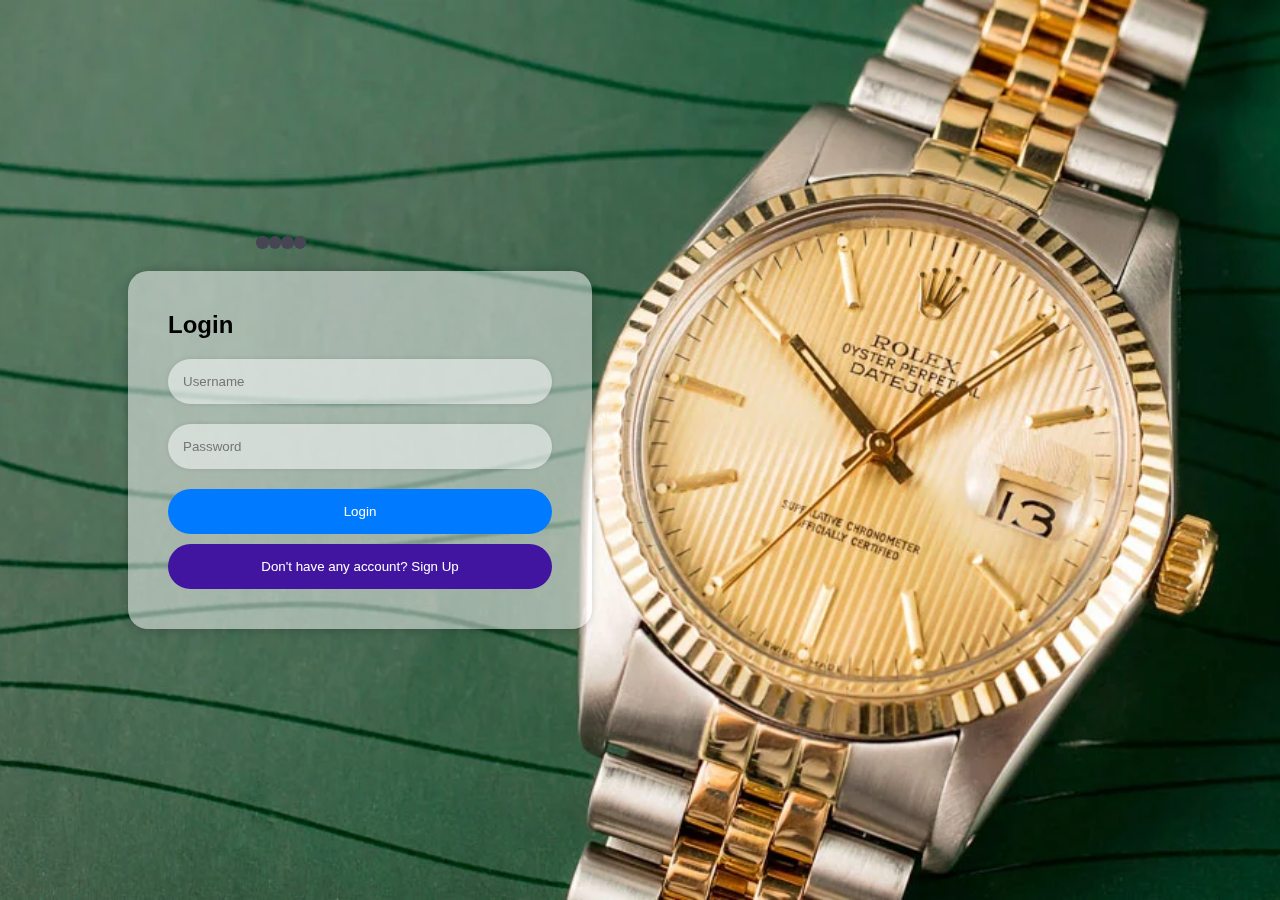
<file: login.html>
<!DOCTYPE html>
<html>
<head>
	<title>Rolex Watch Login</title>
	<link rel="stylesheet" href="login.css">
</head>
<body>
	<div class="background">
		<img src="about-rolex.jpg" alt="Green Background">
	</div>
	<div class="login-box">
		<h2>Login</h2>
		<form action="./index.html">
			
			<input type="text" placeholder="Username" required>
			<input type="password" placeholder="Password" required pattern=[a-z,A-z]{8}>
			<button class="login-btn">Login</button>
		</form>
		<form action="signup.html">
			<button class="signin-btn">Don't have any account? Sign Up</button>
		</form>
	</div> 
<div class="newtons-cradle">
<div class="newtons-cradle__dot"></div>
<div class="newtons-cradle__dot"></div>
<div class="newtons-cradle__dot"></div>
<div class="newtons-cradle__dot"></div>
</div>
</body>
</html>
</file>
<file: login.css>
body {
	margin: 0;
	padding: 0;
	font-family: Arial, sans-serif;
}

.background {
	position: fixed;
	top: 0;
	left: 0;
	width: 100%;
	height: 100%;
	z-index: -1;
}

.background img {
	width: 100%;
	height: 100%;
	object-fit: cover;
}

.login-box {
	position: absolute;
	top: 50%;
	left: 10%;
	transform: translate(0, -50%);
	background-color: rgba(255, 255, 255, 0.5);
	padding: 40px;
	border-radius: 20px;
	box-shadow: 0 0 10px rgba(0, 0, 0, 0.2);
	width: 30%;
}

.login-box h2 {
	margin-top: 0;
	color: #000;
}

.login-box form {
	display: flex;
	flex-direction: column;
}

.login-box input {
	padding: 15px;
	margin-bottom: 20px;
	border: none;
	border-radius: 25px;
	box-shadow: 0 0 5px rgba(0, 0, 0, 0.1);
	background-color: rgba(255, 255, 255, 0.5);
	color: #000;
}

.login-btn {
	padding: 15px;
	background-color: #007bff;
	color: #fff;
	border: none;
	border-radius: 25px;
	cursor: pointer;
}

.login-btn:hover {
	background-color: #2390bf; /* Green hover color */
}

.signin-btn {
	padding: 15px;
	width: 100%;
	background-color: #4115a0;
	color: #fff;
	border: none;
	border-radius: 25px;
	cursor: pointer;
	margin-top: 10px;
}

.signin-btn:hover {
	background-color: #ff4d4d; /* Red hover color */
}

.login-box button a {
	text-decoration: none;
	color: #fff;
}
/* From Uiverse.io by G4b413l */ 
.newtons-cradle {
	--uib-size: 50px;
	--uib-speed: 1.2s;
	--uib-color: #474554;
	position: relative;
	display: flex;
	align-items: center;
	justify-content: center;
	width: var(--uib-size);
	height: var(--uib-size);
	margin-top: 17%;
	margin-left: 20%;
   }
   
   .newtons-cradle__dot {
	position: relative;
	display: flex;
	align-items: center;
	height: 100%;
	width: 25%;
	transform-origin: center top;
   }
   
   .newtons-cradle__dot::after {
	content: '';
	display: block;
	width: 100%;
	height: 25%;
	border-radius: 50%;
	background-color: var(--uib-color);
   }
   
   .newtons-cradle__dot:first-child {
	animation: swing var(--uib-speed) linear infinite;
   }
   
   .newtons-cradle__dot:last-child {
	animation: swing2 var(--uib-speed) linear infinite;
   }
   
   @keyframes swing {
	0% {
	 transform: rotate(0deg);
	 animation-timing-function: ease-out;
	}
   
	25% {
	 transform: rotate(70deg);
	 animation-timing-function: ease-in;
	}
   
	50% {
	 transform: rotate(0deg);
	 animation-timing-function: linear;
	}
   }
   
   @keyframes swing2 {
	0% {
	 transform: rotate(0deg);
	 animation-timing-function: linear;
	}
   
	50% {
	 transform: rotate(0deg);
	 animation-timing-function: ease-out;
	}
   
	75% {
	 transform: rotate(-70deg);
	 animation-timing-function: ease-in;
	}
   }
</file>
